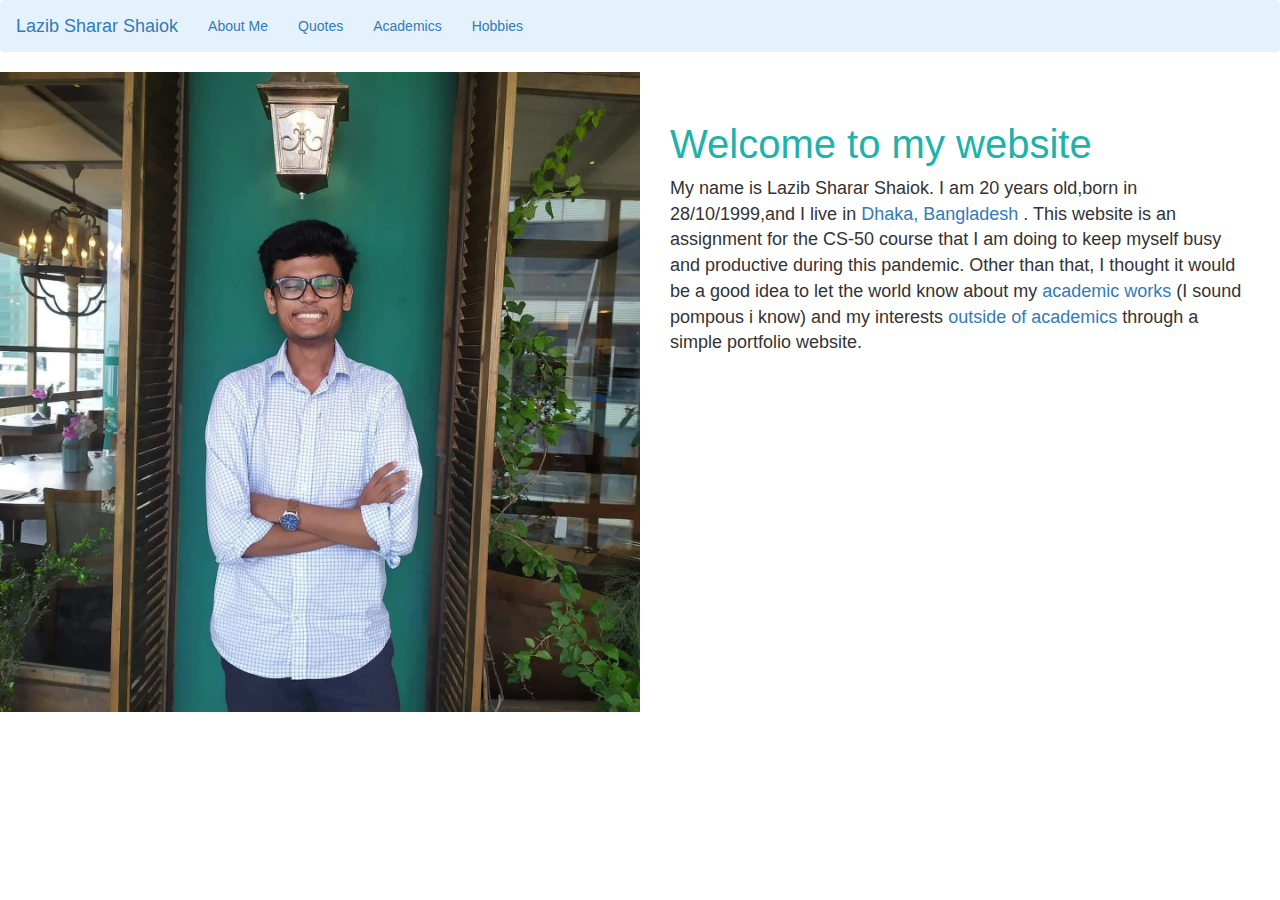
<file: index.html>
<!DOCTYPE html>
<html lang="en">
<head>
	<meta charset="UTF-8">
	<title>Homepage</title>
	<link href="https://fonts.googleapis.com/css2?family=Lato&display=swap" rel="stylesheet">
	<link rel="stylesheet" href="styles.css">
	<meta name="viewport" content="width=device-width, initial-scale=1">
  <link rel="stylesheet" href="https://maxcdn.bootstrapcdn.com/bootstrap/3.4.1/css/bootstrap.min.css">
  <script src="https://ajax.googleapis.com/ajax/libs/jquery/3.5.1/jquery.min.js"></script>
  <script src="https://maxcdn.bootstrapcdn.com/bootstrap/3.4.1/js/bootstrap.min.js"></script>
</head>
<body>
	<!----nav bar stuff-->
	<nav class="navbar navbar-light" style="background-color: #e3f2fd;">
  <div class="container-fluid">
    <div class="navbar-header">
      <a class="navbar-brand" href="#">Lazib Sharar Shaiok</a>
    </div>
    <ul class="nav navbar-nav">
      <li class="active"><a href="index.html">About Me</a></li>
      <li><a href="quotes.html">Quotes</a></li>
      <li><a href="academics.html">Academics</a></li>
      <li><a href="hobbies.html">Hobbies</a></li>
    </ul>
  </div>  
</nav>
 <!-- Content -->
<div class="contain">
	<div class="two-column">
		<div class="pro-pic">
			<img src="images/profile.jpg">

		</div>
		<div class="content">
			<h1 class="font2">Welcome to my website</h1>
			<p class="font1">My name is Lazib Sharar Shaiok. I am 20 years old,born in 28/10/1999,and I live in <a href="https://www.google.com/search?q=dhaka+bangladesh">Dhaka, Bangladesh </a>.
This website is an assignment for the CS-50 course that I am doing to keep myself busy and productive during this pandemic.
Other than that, I thought it would be a good idea to let the world know about my <a href="academics.html">academic works</a> (I sound pompous i know) and my interests <a href="hobbies.html">outside of academics </a>through a
simple portfolio website.</p>

		</div>

	</div>


</div>

	
</body>
</html>
</file>
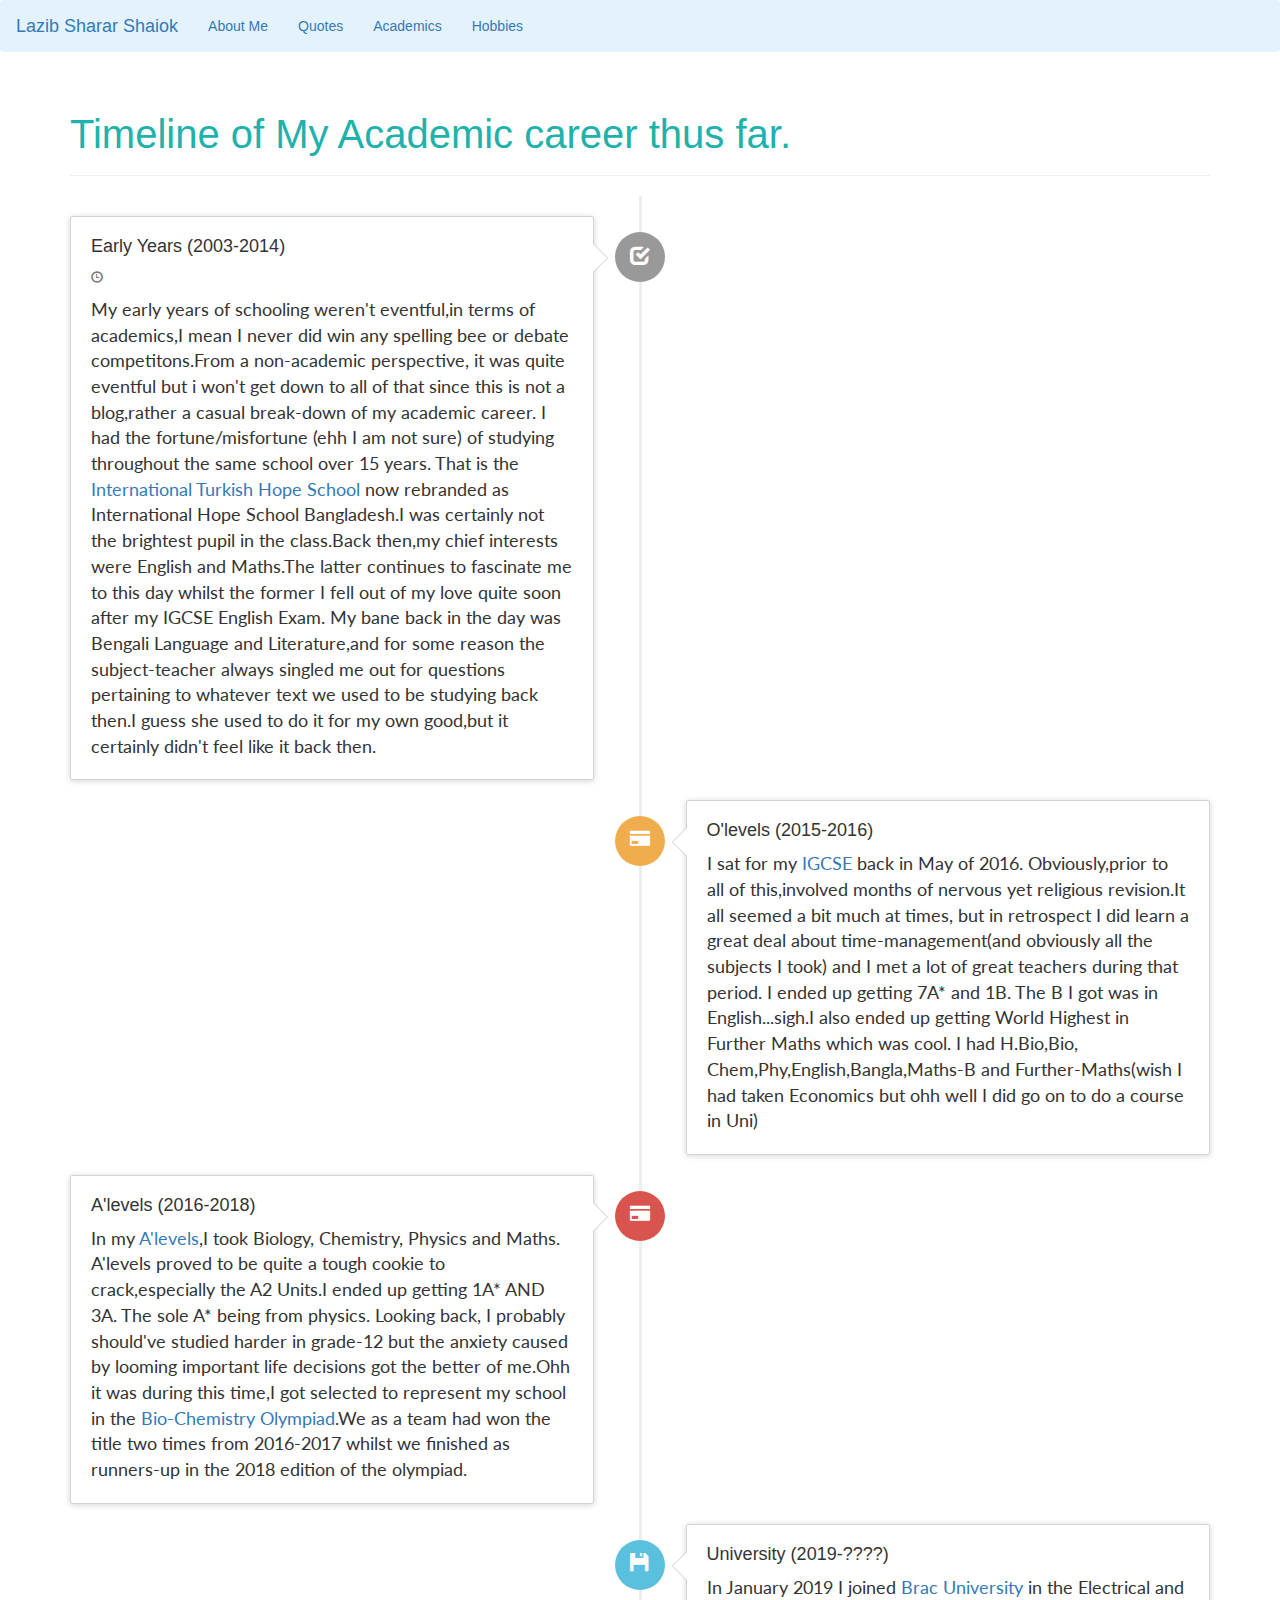
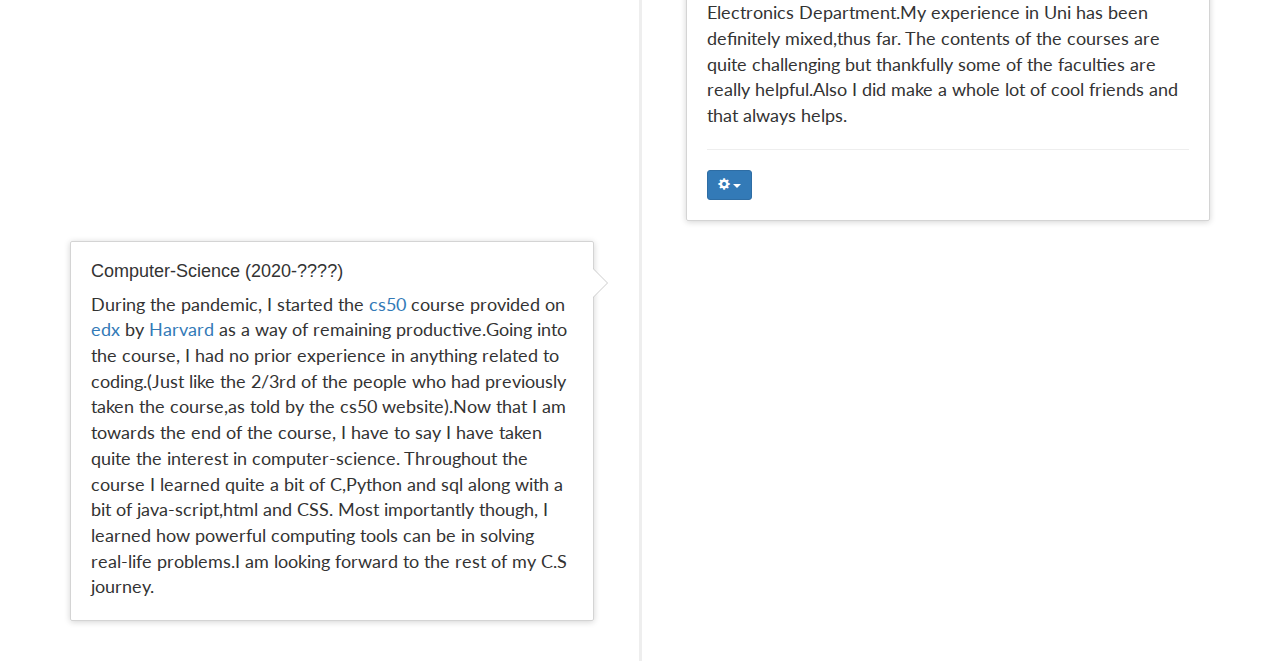
<file: academics.html>
<!DOCTYPE html>
<html lang="en">
<head>
	<meta charset="UTF-8">
	<title>Academics</title>
  <link href="https://fonts.googleapis.com/css2?family=Lato&display=swap" rel="stylesheet">
	<link rel="stylesheet" href="styles.css">
	<meta name="viewport" content="width=device-width, initial-scale=1">
  <link rel="stylesheet" href="https://maxcdn.bootstrapcdn.com/bootstrap/3.4.1/css/bootstrap.min.css">
  <script src="https://ajax.googleapis.com/ajax/libs/jquery/3.5.1/jquery.min.js"></script>
  <script src="https://maxcdn.bootstrapcdn.com/bootstrap/3.4.1/js/bootstrap.min.js"></script>
  <link href="//netdna.bootstrapcdn.com/bootstrap/3.0.3/css/bootstrap.min.css" rel="stylesheet" id="bootstrap-css">
<script src="//netdna.bootstrapcdn.com/bootstrap/3.0.3/js/bootstrap.min.js"></script>
<script src="//code.jquery.com/jquery-1.11.1.min.js"></script>
</head>
<body>
	<nav class="navbar navbar-light" style="background-color: #e3f2fd;">
  <div class="container-fluid">
    <div class="navbar-header">
      <a class="navbar-brand" href="#">Lazib Sharar Shaiok</a>
    </div>
    <ul class="nav navbar-nav">
      <li class="active"><a href="index.html">About Me</a></li>
      <li><a href="quotes.html">Quotes</a></li>
      <li><a href="academics.html">Academics</a></li>
      <li><a href="hobbies.html">Hobbies</a></li>
    </ul>
  </div>  
</nav>

<div class="container">
    <div class="page-header">
        <h1  class="font5"id="timeline">Timeline of My Academic career thus far.</h1>
    </div>
    <ul class="timeline">
        <li>
          <div class="timeline-badge"><i class="glyphicon glyphicon-check"></i></div>
          <div class="timeline-panel">
            <div class="timeline-heading">
              <h4 class="timeline-title">Early Years (2003-2014)</h4>
              <p><small class="text-muted"><i class="glyphicon glyphicon-time"></i> </small></p>
            </div>
            <div class="timeline-body">
              <p class="body2">My early years of schooling weren't eventful,in terms of academics,I mean I never did win any spelling bee or debate competitons.From a non-academic perspective, it was quite eventful but i won't get down to all of that since this is not a blog,rather a casual break-down of my academic career. I had the fortune/misfortune (ehh I am not sure) of studying throughout the same school over 15 years. That is the <a href="https://ihsbd.net/" >International Turkish Hope School </a>now rebranded as International Hope School Bangladesh.I was certainly not the brightest pupil in the class.Back then,my chief interests were English and Maths.The latter continues to fascinate me to this day whilst the former I fell out of my love quite soon after my IGCSE English Exam. My bane back in the day was Bengali Language and Literature,and for some reason the subject-teacher always singled me out for questions pertaining to whatever text we used to be studying back then.I guess she used to do it for my own good,but it certainly didn't feel like it back then. </p>
            </div>
          </div>
        </li>
        <li class="timeline-inverted">
          <div class="timeline-badge warning"><i class="glyphicon glyphicon-credit-card"></i></div>
          <div class="timeline-panel">
            <div class="timeline-heading">
              <h4 class="timeline-title">O'levels (2015-2016)</h4>
            </div>
            <div class="timeline-body">
              <p class="body2">I sat for my <a href="https://qualifications.pearson.com/en/qualifications/edexcel-international-gcses-and-edexcel-certificates.html">IGCSE </a>back in May of 2016. Obviously,prior to all of this,involved months of nervous yet religious revision.It all seemed a bit much at times, but in retrospect I did learn a great deal about time-management(and obviously all the subjects I took) and I met a lot of great teachers during that period. I ended up getting 7A* and 1B. The B I got was in English...sigh.I also ended up getting World Highest in Further Maths which was cool.
              I had H.Bio,Bio, Chem,Phy,English,Bangla,Maths-B and Further-Maths(wish I had taken Economics but ohh well I did go on to do a course in Uni)
          </p>
            </div>
          </div>
        </li>
        <li>
          <div class="timeline-badge danger"><i class="glyphicon glyphicon-credit-card"></i></div>
          <div class="timeline-panel">
            <div class="timeline-heading">
              <h4 class="timeline-title">A'levels (2016-2018)</h4>
            </div>
            <div class="timeline-body">
              <p class="body2">In my <a href="https://qualifications.pearson.com/en/qualifications/edexcel-international-advanced-levels.html">A'levels</a>,I took Biology, Chemistry, Physics and Maths.
              A'levels proved to be quite a tough cookie to crack,especially the A2 Units.I ended up getting  1A* AND 3A. The sole A* being from physics. Looking back, I probably should've studied harder in grade-12 but the anxiety caused by looming important life decisions got the better of me.Ohh it was during this time,I got selected to represent my school in the <a href="http://www.biochemolympiad.org/cgi-sys/suspendedpage.cgi">Bio-Chemistry Olympiad</a>.We as a team had won the title two times from 2016-2017 whilst we finished as runners-up in the 2018 edition of the olympiad.</p>
            </div>
          </div>
        </li>
       
         <li class="timeline-inverted">
      
          <div class="timeline-badge info"><i class="glyphicon glyphicon-floppy-disk"></i></div>
          <div class="timeline-panel">
            <div class="timeline-heading">
              <h4 class="timeline-title">University (2019-????)</h4>
            </div>
            <div class="timeline-body">
              <p class="body2">In January 2019 I joined <a href="https://www.bracu.ac.bd>">Brac University</a> in the Electrical and Electronics Department.My experience in Uni has been definitely mixed,thus far. The contents of the courses are quite challenging but thankfully some of the faculties are really helpful.Also I did make a whole lot of cool friends and that always helps.</p>
              <hr>
              <div class="btn-group">
                <button type="button" class="btn btn-primary btn-sm dropdown-toggle" data-toggle="dropdown">
                  <i class="glyphicon glyphicon-cog"></i> <span class="caret"></span>
                </button>
                
              </div>
            </div>
          </div>
        </li>
        <li>
          <div class="timeline-panel">
            <div class="timeline-heading">
              <h4 class="timeline-title">Computer-Science (2020-????)</h4>
            </div>
            <div class="timeline-body">
              <p class="body2">During the pandemic, I started the <a href="https://cs50.harvard.edu/x/2020/">cs50 </a>course provided on <a href="https://www.edx.org/">edx</a> by <a href="https://www.harvard.edu/">Harvard</a> as a way of remaining productive.Going into the course, I had no prior experience in anything related to coding.(Just like the 2/3rd of the people who had previously taken the course,as told by the cs50 website).Now that I am towards the end of the course, I have to say I have taken quite the interest in computer-science. Throughout the course I learned quite a bit of C,Python and sql along with a bit of java-script,html and CSS. Most importantly though, I learned how powerful computing tools can be in solving real-life problems.I am looking forward to the rest of my C.S journey.</p>
            </div>
          </div>
        </li>
        
    </ul>
</div>
</body>
</html>
</file>
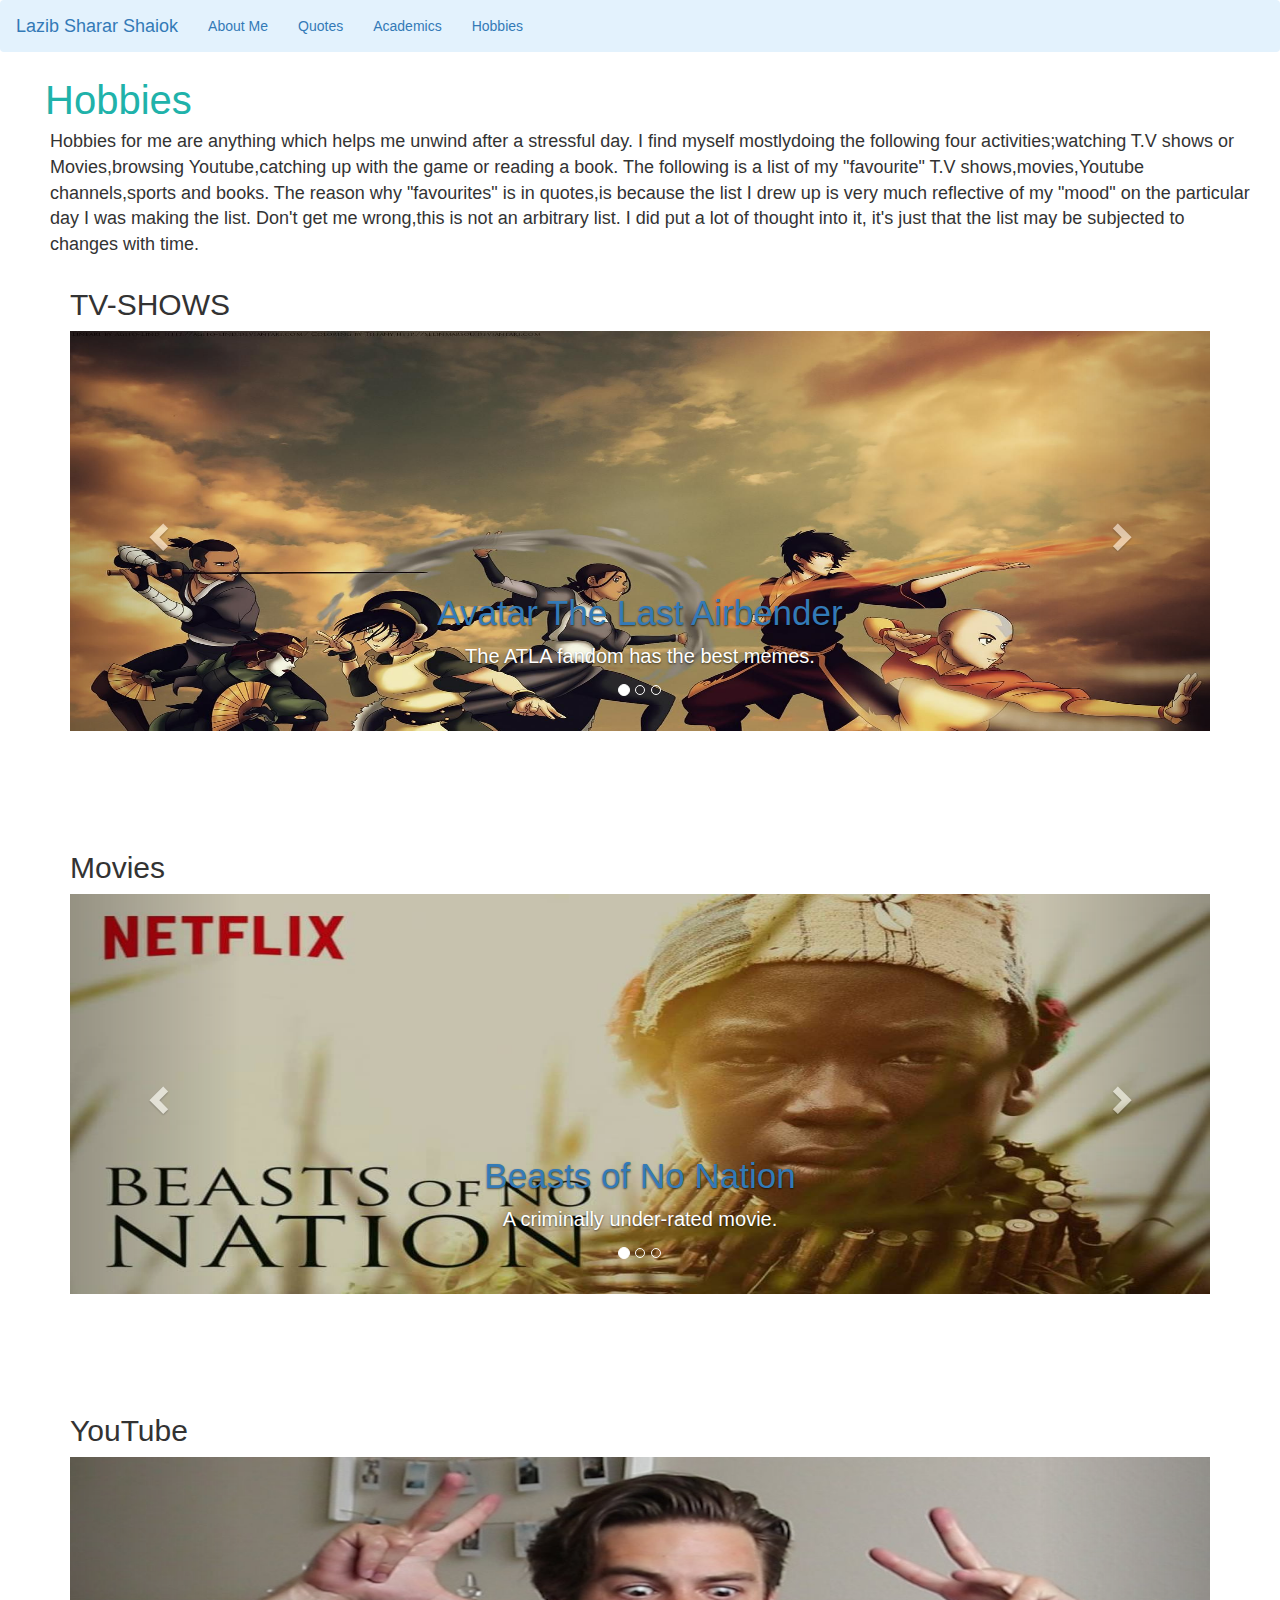
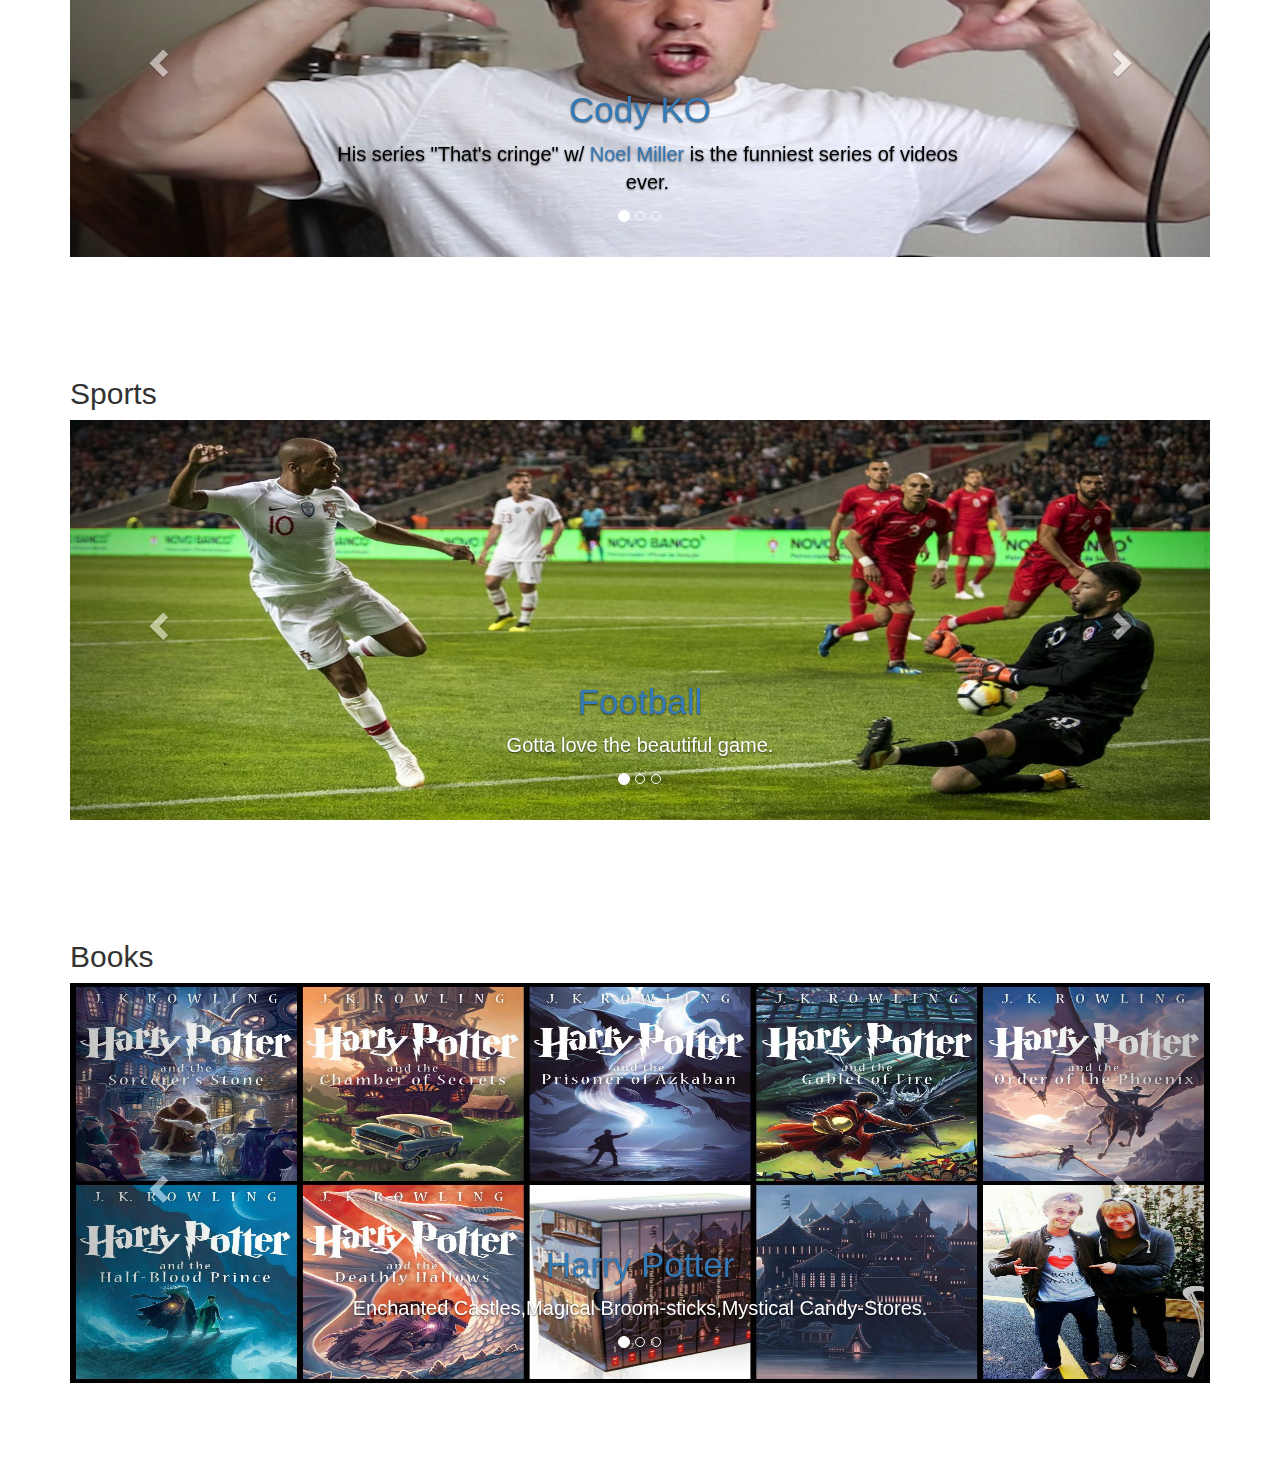
<file: hobbies.html>
<!DOCTYPE html>
<html lang="en">
<head>
	<meta charset="UTF-8">
	<title>Hobbies</title>
  <link href="https://fonts.googleapis.com/css2?family=Lato&display=swap" rel="stylesheet">
	<link rel="stylesheet" href="styles.css">
	<meta name="viewport" content="width=device-width, initial-scale=1">
  <link rel="stylesheet" href="https://maxcdn.bootstrapcdn.com/bootstrap/3.4.1/css/bootstrap.min.css">
  <script src="https://ajax.googleapis.com/ajax/libs/jquery/3.5.1/jquery.min.js"></script>
  <script src="https://maxcdn.bootstrapcdn.com/bootstrap/3.4.1/js/bootstrap.min.js"></script>
   <meta name="viewport" content="width=device-width, initial-scale=1">
 
</head>

</head>
<body>
	<nav class="navbar navbar-light" style="background-color: #e3f2fd;">
  <div class="container-fluid">
    <div class="navbar-header">
      <a class="navbar-brand" href="#">Lazib Sharar Shaiok</a>
    </div>
    <ul class="nav navbar-nav">
      <li class="active"><a href="index.html">About Me</a></li>
      <li><a href="quotes.html">Quotes</a></li>
      <li><a href="academics.html">Academics</a></li>
      <li><a href="hobbies.html">Hobbies</a></li>
    </ul>
  </div>  
</nav>
<h class="font3">Hobbies</h>
<p class="ex2">Hobbies for me are anything which helps me unwind after a stressful day. I find myself mostlydoing the following four activities;watching T.V shows or Movies,browsing Youtube,catching up with the game or reading a book. The following is a list of my "favourite" T.V shows,movies,Youtube channels,sports and books. The reason why "favourites" is in quotes,is because the list I drew up is very much reflective of my "mood" on the particular day I was making the list. Don't get me wrong,this is not an arbitrary list. I did put a lot of thought into it, it's just that the list may be subjected to changes with time.</p>
<!---caraousel-->
<div class="padding1">
<div class="container">
  <h2 class="font4">TV-SHOWS</h2>
  <div id="myCarousel" class="carousel slide" data-ride="carousel">
    <!-- Indicators -->
    <ol class="carousel-indicators">
      <li data-target="#myCarousel" data-slide-to="0" class="active"></li>
      <li data-target="#myCarousel" data-slide-to="1"></li>
      <li data-target="#myCarousel" data-slide-to="2"></li>
    </ol>

    <!-- Wrapper for slides -->
    <div class="carousel-inner">

      <div class="item active">
        <img src="images/avatar.jpg" alt="" style="width:100%; height: 400px;">
        <div class="carousel-caption">
          <h3 class="caption1"><a href="https://www.imdb.com/title/tt0417299/">Avatar The Last Airbender </a></h3>
          <p class="caption2">The ATLA fandom has the best memes.</p>
        </div>
      </div>

      <div class="item">
        <img src="images/fmab.jpg" alt="" style="width:1920px; height:400px;">
        <div class="carousel-caption">
          <h3  class="caption1"><a href="https://www.imdb.com/title/tt1355642/?ref_=fn_al_tt_1">Full Metal Alchemist</a></h3>
          <p class="caption2">One of the best ever animes created.</p>
        </div>
      </div>
    
      <div class="item">
        <img src="images/inbetweeners.jpg" alt="" style="width:1920px;height:400px">
        <div class="carousel-caption">
          <h3  class="inbtwn1"> <a href="https://www.imdb.com/title/tt1220617/">Inbetweeners</a></h3>
          <p class="inbtwn">Your classic British Sitcom.</p>
        </div>
      </div>
      <div class="item">
        <img src="images/download.jpg" alt="" style="width:1920px;height:400px">
        <div class="carousel-caption">
          <h3  class="caption1"> <a href="https://www.imdb.com/title/tt7767422/?ref_=fn_al_tt_1">Sex Education</a></h3>
          <p class="caption2">This show discusses very delicate issues in a very endearing and funny way.</p>
        </div>
      </div>
  
    </div>

    <!-- Left and right controls -->
    <a class="left carousel-control" href="#myCarousel" data-slide="prev">
      <span class="glyphicon glyphicon-chevron-left"></span>
      <span class="sr-only">Previous</span>
    </a>
    <a class="right carousel-control" href="#myCarousel" data-slide="next">
      <span class="glyphicon glyphicon-chevron-right"></span>
      <span class="sr-only">Next</span>
    </a>
  </div>
</div>
</div>
<!--2nd carousel-->
<div class="padding1">
<div class="container">
  <h2 class="font4">Movies</h2>
  <div id="hisCarousel" class="carousel slide" data-ride="carousel">
    <!-- Indicators -->
    <ol class="carousel-indicators">
      <li data-target="#hisCarousel" data-slide-to="0" class="active"></li>
      <li data-target="#hisCarousel" data-slide-to="1"></li>
      <li data-target="#hisCarousel" data-slide-to="2"></li>
    </ol>

    <!-- Wrapper for slides -->
    <div class="carousel-inner">

      <div class="item active">
        <img src="images/beasts.jpeg" alt="" style="width:1920px;height: 400px">
        <div class="carousel-caption">
          <h3 class="caption1"><a href="https://www.imdb.com/title/tt1365050/?ref_=fn_al_tt_1">Beasts of No Nation </a></h3>
          <p class="caption2">A criminally under-rated movie.</p>
        </div>
      </div>

      <div class="item">
        <img src="images/Aainabaji-poster.jpg" alt="" style="width:1920px;height:400px">
        <div class="carousel-caption">
          <h3  class="caption1"><a href="https://www.imdb.com/title/tt5354160/">Aynabaji</a></h3>
          <p class="aynabaji">A flag-bearer for the Bangladeshi film industry. </p>
        </div>
      </div>
    
      <div class="item">
        <img src="images/princess.jpg" alt="" style="width:1200px;height:400px;">
        <div class="carousel-caption">
          <h3  class="caption1"><a href="https://www.imdb.com/title/tt0119698/?ref_=fn_al_tt_1">Princess Mononoke</a></h3>
          <p class="caption2">Your classic Studio Ghibli Film.</p>
        </div>
      </div>
  
    </div>

    <!-- Left and right controls -->
    <a class="left carousel-control" href="#hisCarousel" data-slide="prev">
      <span class="glyphicon glyphicon-chevron-left"></span>
      <span class="sr-only">Previous</span>
    </a>
    <a class="right carousel-control" href="#hisCarousel" data-slide="next">
      <span class="glyphicon glyphicon-chevron-right"></span>
      <span class="sr-only">Next</span>
    </a>
  </div>
</div>
</div>
<!---3rd caraousel--->
<div class="padding1">
<div class="container">
  <h2 class="font4">YouTube</h2>
  <div id="herCarousel" class="carousel slide" data-ride="carousel">
    <!-- Indicators -->
    <ol class="carousel-indicators">
      <li data-target="#herCarousel" data-slide-to="0" class="active"></li>
      <li data-target="#herCarousel" data-slide-to="1"></li>
      <li data-target="#herCarousel" data-slide-to="2"></li>
    </ol>

    <!-- Wrapper for slides -->
    <div class="carousel-inner">

      <div class="item active">
        <img src="images/cody o.jpg" alt="" style="width:1920px;height: 400px">
        <div class="carousel-caption">
          <h3  class="caption1"><a href="https://www.youtube.com/channel/UCfp86n--4JvqKbunwSI2lYQ"> Cody KO </a></h3>
          <p class="cody">His series "That's cringe" w/ <a href="https://www.youtube.com/channel/UCuTQDPUE12sy7g1xf1LAdTA">Noel Miller</a> is the funniest series of videos ever.</p>
        </div>
      </div>

      <div class="item">
        <img src="images/david.jpg" alt="" style="width:1920px;height:400px">
        <div class="carousel-caption">
          <h3  class="caption1"><a href="https://www.youtube.com/channel/UCmh5gdwCx6lN7gEC20leNVA">David's Vlogs</a></h3>
          <p class="caption2">The best vlogger on the internet. Heck,I would trade my own friends to be a part of his friend-group.</p>
        </div>
      </div>
    
      <div class="item">
        <img src="images/crash.jpg" alt="" style="width:1200px;height:400px;">
        <div class="carousel-caption">
          <h3  class="caption1"><a href="https://www.youtube.com/user/crashcourse">Crash Course</a></h3>
          <p class="crashcourse">John Green and Hank Green can make any topic interesting.</p>
        </div>
      </div>
  
    </div>

    <!-- Left and right controls -->
    <a class="left carousel-control" href="#herCarousel" data-slide="prev">
      <span class="glyphicon glyphicon-chevron-left"></span>
      <span class="sr-only">Previous</span>
    </a>
    <a class="right carousel-control" href="#herCarousel" data-slide="next">
      <span class="glyphicon glyphicon-chevron-right"></span>
      <span class="sr-only">Next</span>
    </a>
  </div>
</div>
</div>
<!---4th--->
<div class="padding1">
<div class="container">
  <h2 class="font4">Sports</h2>
  <div id="aCarousel" class="carousel slide" data-ride="carousel">
    <!-- Indicators -->
    <ol class="carousel-indicators">
      <li data-target="#aCarousel" data-slide-to="0" class="active"></li>
      <li data-target="#aCarousel" data-slide-to="1"></li>
      <li data-target="#aCarousel" data-slide-to="2"></li>
    </ol>

    <!-- Wrapper for slides -->
    <div class="carousel-inner">

      <div class="item active">
        <img src="images/liv.jpg" alt="" style="width:1920px;height: 400px">
        <div class="carousel-caption">
          <h3 class="sportfont"><a href="https://www.fifa.com/"> Football </a></h3>
          <p class="sportfont2">Gotta love the beautiful game.</p>
        </div>
      </div>

      <div class="item">
        <img src="images/ufc.jpg" alt="" style="width:1920px;height:400px">
        <div class="carousel-caption">
          <h3 class="sportfont"><a href="https://www.ufc.com/">MMA</a></h3>
          <p class="sportfont2">Modern Day Gladiators</p>
        </div>
      </div>
    
      <div class="item">
        <img src="images/boxing.jpg" alt="" style="width:1920px;height:400px;">
        <div class="carousel-caption">
          <h3 class="sportfont"><a href="https://www.icc-cricket.com/">Cricket</a></h3>
          <p class="sportfont2"> I live in South-East Asia, I simply cannot not follow cricket.</p>
        </div>
      </div>
  
    </div>

    <!-- Left and right controls -->
    <a class="left carousel-control" href="#aCarousel" data-slide="prev">
      <span class="glyphicon glyphicon-chevron-left"></span>
      <span class="sr-only">Previous</span>
    </a>
    <a class="right carousel-control" href="#aCarousel" data-slide="next">
      <span class="glyphicon glyphicon-chevron-right"></span>
      <span class="sr-only">Next</span>
    </a>
  </div>
</div>
</div>

<!---5th---->
<div class="ex1">
<div class="container">
  <h2 class="font4">Books</h2>
  <div id="yourCarousel" class="carousel slide" data-ride="carousel">
    <!-- Indicators -->
    <ol class="carousel-indicators">
      <li data-target="#yourCarousel" data-slide-to="0" class="active"></li>
      <li data-target="#yourCarousel" data-slide-to="1"></li>
      <li data-target="#yourCarousel" data-slide-to="2"></li>
    </ol>

    <!-- Wrapper for slides -->
    <div class="carousel-inner">

      <div class="item active">
        <img src="images/hp.jpg" alt="" style="width:1200px;height: 400px">
        <div class="carousel-caption">
          <h3  class="caption2x"><a href="https://www.google.com/search?q=harry+potter+books&oq=harry+potter+books&aqs=chrome.0.69i59j46j0l4j69i60l2.4631j0j7&sourceid=chrome&ie=UTF-8"> Harry Potter </a></h3>
          <p class="caption2">Enchanted Castles,Magical Broom-sticks,Mystical Candy-Stores.</p>
        </div>
      </div>

      <div class="item">
        <img src="images/sushi.jpg" alt="" style="width:400px;height:400px">
        <div class="carousel-caption">
          <h3  class="caption1"><a href="https://www.goodreads.com/book/show/845666.Atomic_Sushi">Atomic Sushi</a></h3>
          <p class="sushi">A British professor visits Tokyo to teach Philosophy to the students of Todai(Tokyo University). I legitimately thought of nicking the book from my school library but ugggh morals. </p>
        </div>
      </div>
    
      <div class="item">
        <img src="images/a.jpg" alt="" style="width:400px;height:400px;">
        <div class="carousel-caption">
          <h3  class="caption1"><a href="https://www.google.com/search?q=a+thousand+splendid+suns&source=lmns&bih=646&biw=1366&hl=en&ved=2ahUKEwiz2L-Ns5DqAhWn7TgGHQr_DC8Q_AUoAHoECAEQAA">A Thousand Splendid Suns</a></h3>
          <p class="sun">A Hosseini classic.</p>
        </div>
      </div>
  
    </div>

    <!-- Left and right controls -->
    <a class="left carousel-control" href="#yourCarousel" data-slide="prev">
      <span class="glyphicon glyphicon-chevron-left"></span>
      <span class="sr-only">Previous</span>
    </a>
    <a class="right carousel-control" href="#yourCarousel" data-slide="next">
      <span class="glyphicon glyphicon-chevron-right"></span>
      <span class="sr-only">Next</span>
    </a>
  </div>
</div>
</div>



</body>
</html>
</file>
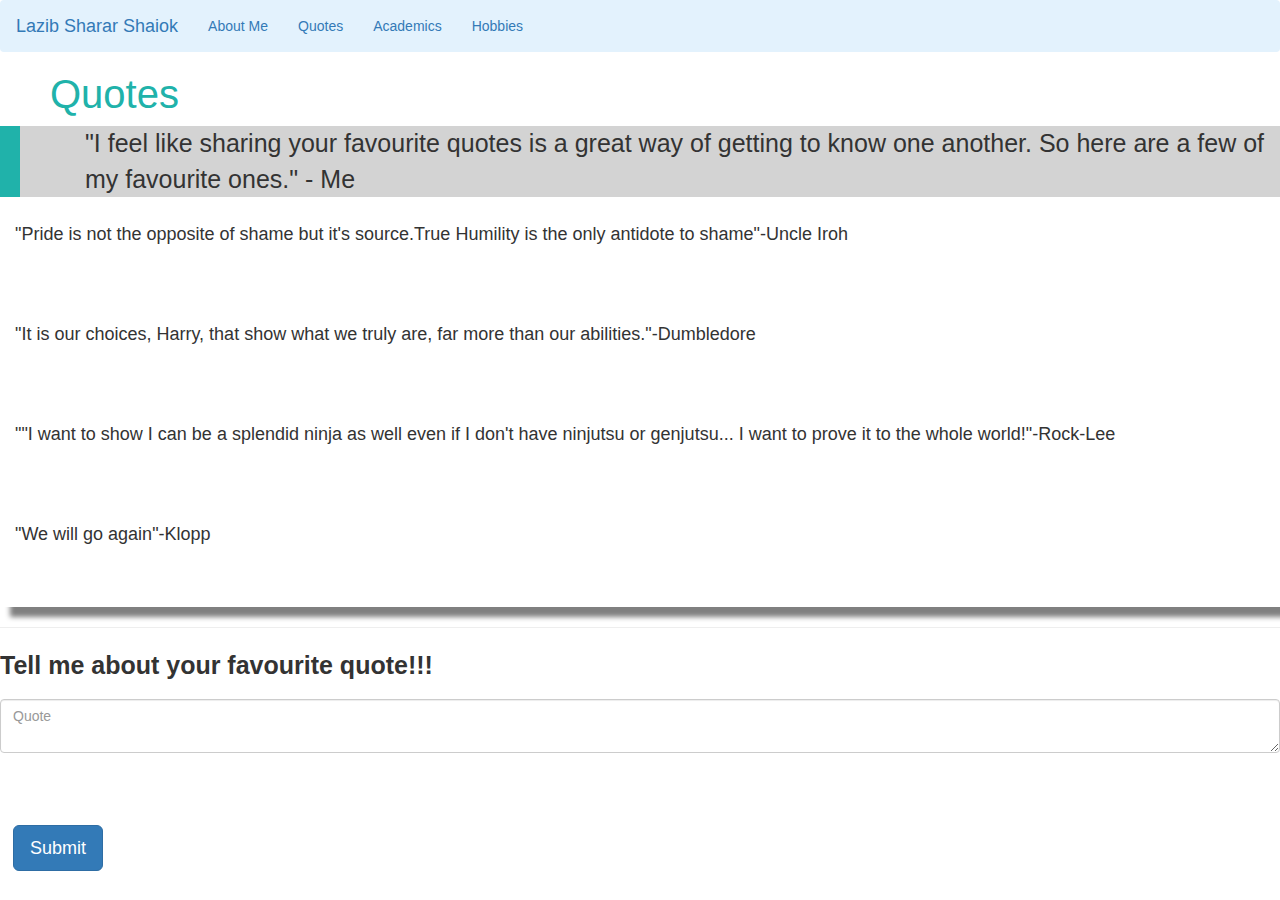
<file: quotes.html>
<!DOCTYPE html>
<html lang="en">
<head>
	<meta charset="UTF-8">
	<title>Quotes</title>

<link href="https://fonts.googleapis.com/css2?family=Lato&display=swap" rel="stylesheet">
  <link rel="stylesheet" href="styles.css">
  <meta name="viewport" content="width=device-width, initial-scale=1">
  <link rel="stylesheet" href="https://maxcdn.bootstrapcdn.com/bootstrap/3.4.1/css/bootstrap.min.css">
  
  <script src="https://ajax.googleapis.com/ajax/libs/jquery/3.5.1/jquery.min.js"></script>
 <script>
 	function greet()
 	{
 		alert("That's a great quote!")
 	}
 </script>

 
</head>
<body>
	<!---nav--->
	<nav class="navbar navbar-light" style="background-color: #e3f2fd;">
  <div class="container-fluid">
    <div class="navbar-header">
      <a class="navbar-brand" href="#">Lazib Sharar Shaiok</a>
    </div>
    <ul class="nav navbar-nav">
      <li class="active"><a href="index.html">About Me</a></li>
      <li><a href="qoutes.html">Quotes</a></li>
      <li><a href="academics.html">Academics</a></li>
      <li><a href="hobbies.html">Hobbies</a></li>
    </ul>
  </div>  
</nav>
<!----hEADING--->
<h1 class="quotes-heading"> Quotes</h1>
<p class="quotesintro">"I feel like sharing your favourite quotes is a great way of getting to know one another. So here are a few of my favourite ones." - Me</p>
<!----flexbox stuff-->
<div>
<div class="shadow"><p style="font-size:18px">"Pride is not the opposite of shame but it's source.True Humility is the only antidote to shame"-Uncle Iroh</p></div></div>
<div class="shadow"><p style="font-size:18px">"It is our choices, Harry, that show what we truly are, far more than our abilities."-Dumbledore</p></div>
<div class="shadow"><p style="font-size:18px">""I want to show I can be a splendid ninja as well even if I don't have ninjutsu or genjutsu... I want to prove it to the whole world!"-Rock-Lee</p></div>
<div class="shadow"><p style="font-size:18px">"We will go again"-Klopp</p></div>

<hr>

<!---form--->
<div>
	<form onsubmit="greet();return false;">

		<div class="form-group">
			<label><p style="font-size:25px">Tell me about your favourite quote!!!</p></label>
			<textarea class="form-control" placeholder="Quote"></textarea>
		</div>
		<div class="btn">
			<input type="submit" class="btn btn-primary btn-lg" value="Submit">
		</div>
	</form>

</div>

</body>
</html>
</file>
<file: styles.css>
.body2{
    font-family: 'Lato', sans-serif;
    font-size: 18px;
}
}


body{
    font-family: 'Lato', sans-serif;
}



.caption2x{
    font-size: 35px;
}



.quotes-heading{
    font-size: 40px;
    color:lightseagreen; 
    padding-left: 50px;
}





.sportfont2{
    font-size: 20px;
}

.sportfont{
    font-size: 35px;
}

.btn{
    padding-bottom: 900px;
}



.form-group{
    padding-bottom: 50px;
}
.shadow{
      width:100%; ;
  height: 100px;
  padding: 15px;
  background-color: white;
  box-shadow: 10px 10px 5px grey;
}
.quotesintro{
    font-size:25px;
    padding-left: 65px;
    border-left: 6px solid lightseagreen;
  background-color: lightgrey;
  border-width: 18px 20px;
}






.flex-container {
  display: flex;
  background-color: #f1f1f1;
   flex-direction:row;
}

.flex-container > div {
  background-color: DodgerBlue;
  color: white;
  width: 100px;
  margin: 10px;
  text-align: center;
  line-height: 75px;
  font-size: 30px;
}



.inbtwn1{
  font-size:35px;
  padding-right:15%;
   
}
.inbtwn{
  font-size: 20px;
  padding-right:15%;
  color:black;
}

.sushi{
      font-size: 20px;
     color:black;
}

.sun{
     font-size: 20px;
     color:black;
}


.cody{
    font-size: 20px;
     color:black;
     padding-left: 15px;
}

.crashcourse{
    font-size: 20px;
     color:black;
}


.aynabaji{
     font-size: 20px;
     color:black;
}
.caption2{
    font-size: 20px;

}
.caption1{
    font-size: 35px;
}
.padding1{
    padding-bottom: 100px;
}

.font5{
 color:lightseagreen; 
 font-size: 40px;
}
.font3{
    font-size:40px;
    color:lightseagreen;
    padding-left: 45px;
}
.font2{
    font-size: 40px;

}
.font1{
    font-size:18px;
}



.ex2{
  padding-right: 30px;
  padding-left: 50px;
  font-size:18px;
}

.ex1 {
  padding-bottom: 100px;
}


.300-px-wide {
    width: 300px;
}
.two-column{
	display: grid;
	grid-template-columns: 1fr 1fr;
}
.pro-pic img{
width: 100%
}
.content{
	padding:30px;

}
.content h1{
	color: lightseagreen;
}
.timeline {
    list-style: none;
    padding: 20px 0 20px;
    position: relative;
}

    .timeline:before {
        top: 0;
        bottom: 0;
        position: absolute;
        content: " ";
        width: 3px;
        background-color: #eeeeee;
        left: 50%;
        margin-left: -1.5px;
    }

    .timeline > li {
        margin-bottom: 20px;
        position: relative;
    }

        .timeline > li:before,
        .timeline > li:after {
            content: " ";
            display: table;
        }

        .timeline > li:after {
            clear: both;
        }

        .timeline > li:before,
        .timeline > li:after {
            content: " ";
            display: table;
        }

        .timeline > li:after {
            clear: both;
        }

        .timeline > li > .timeline-panel {
            width: 46%;
            float: left;
            border: 1px solid #d4d4d4;
            border-radius: 2px;
            padding: 20px;
            position: relative;
            -webkit-box-shadow: 0 1px 6px rgba(0, 0, 0, 0.175);
            box-shadow: 0 1px 6px rgba(0, 0, 0, 0.175);
        }

            .timeline > li > .timeline-panel:before {
                position: absolute;
                top: 26px;
                right: -15px;
                display: inline-block;
                border-top: 15px solid transparent;
                border-left: 15px solid #ccc;
                border-right: 0 solid #ccc;
                border-bottom: 15px solid transparent;
                content: " ";
            }

            .timeline > li > .timeline-panel:after {
                position: absolute;
                top: 27px;
                right: -14px;
                display: inline-block;
                border-top: 14px solid transparent;
                border-left: 14px solid #fff;
                border-right: 0 solid #fff;
                border-bottom: 14px solid transparent;
                content: " ";
            }

        .timeline > li > .timeline-badge {
            color: #fff;
            width: 50px;
            height: 50px;
            line-height: 50px;
            font-size: 1.4em;
            text-align: center;
            position: absolute;
            top: 16px;
            left: 50%;
            margin-left: -25px;
            background-color: #999999;
            z-index: 100;
            border-top-right-radius: 50%;
            border-top-left-radius: 50%;
            border-bottom-right-radius: 50%;
            border-bottom-left-radius: 50%;
        }

        .timeline > li.timeline-inverted > .timeline-panel {
            float: right;
        }

            .timeline > li.timeline-inverted > .timeline-panel:before {
                border-left-width: 0;
                border-right-width: 15px;
                left: -15px;
                right: auto;
            }

            .timeline > li.timeline-inverted > .timeline-panel:after {
                border-left-width: 0;
                border-right-width: 14px;
                left: -14px;
                right: auto;
            }

.timeline-badge.primary {
    background-color: #2e6da4 !important;
}

.timeline-badge.success {
    background-color: #3f903f !important;
}

.timeline-badge.warning {
    background-color: #f0ad4e !important;
}

.timeline-badge.danger {
    background-color: #d9534f !important;
}

.timeline-badge.info {
    background-color: #5bc0de !important;
}

.timeline-title {
    margin-top: 0;
    color: inherit;
}

.timeline-body > p,
.timeline-body > ul {
    margin-bottom: 0;
}

    .timeline-body > p + p {
        margin-top: 5px;
    }

@media (max-width: 767px) {
    ul.timeline:before {
        left: 40px;
    }

    ul.timeline > li > .timeline-panel {
        width: calc(100% - 90px);
        width: -moz-calc(100% - 90px);
        width: -webkit-calc(100% - 90px);
    }

    ul.timeline > li > .timeline-badge {
        left: 15px;
        margin-left: 0;
        top: 16px;
    }

    ul.timeline > li > .timeline-panel {
        float: right;
    }

        ul.timeline > li > .timeline-panel:before {
            border-left-width: 0;
            border-right-width: 15px;
            left: -15px;
            right: auto;
        }

        ul.timeline > li > .timeline-panel:after {
            border-left-width: 0;
            border-right-width: 14px;
            left: -14px;
            right: auto;
        }
}
</file>
